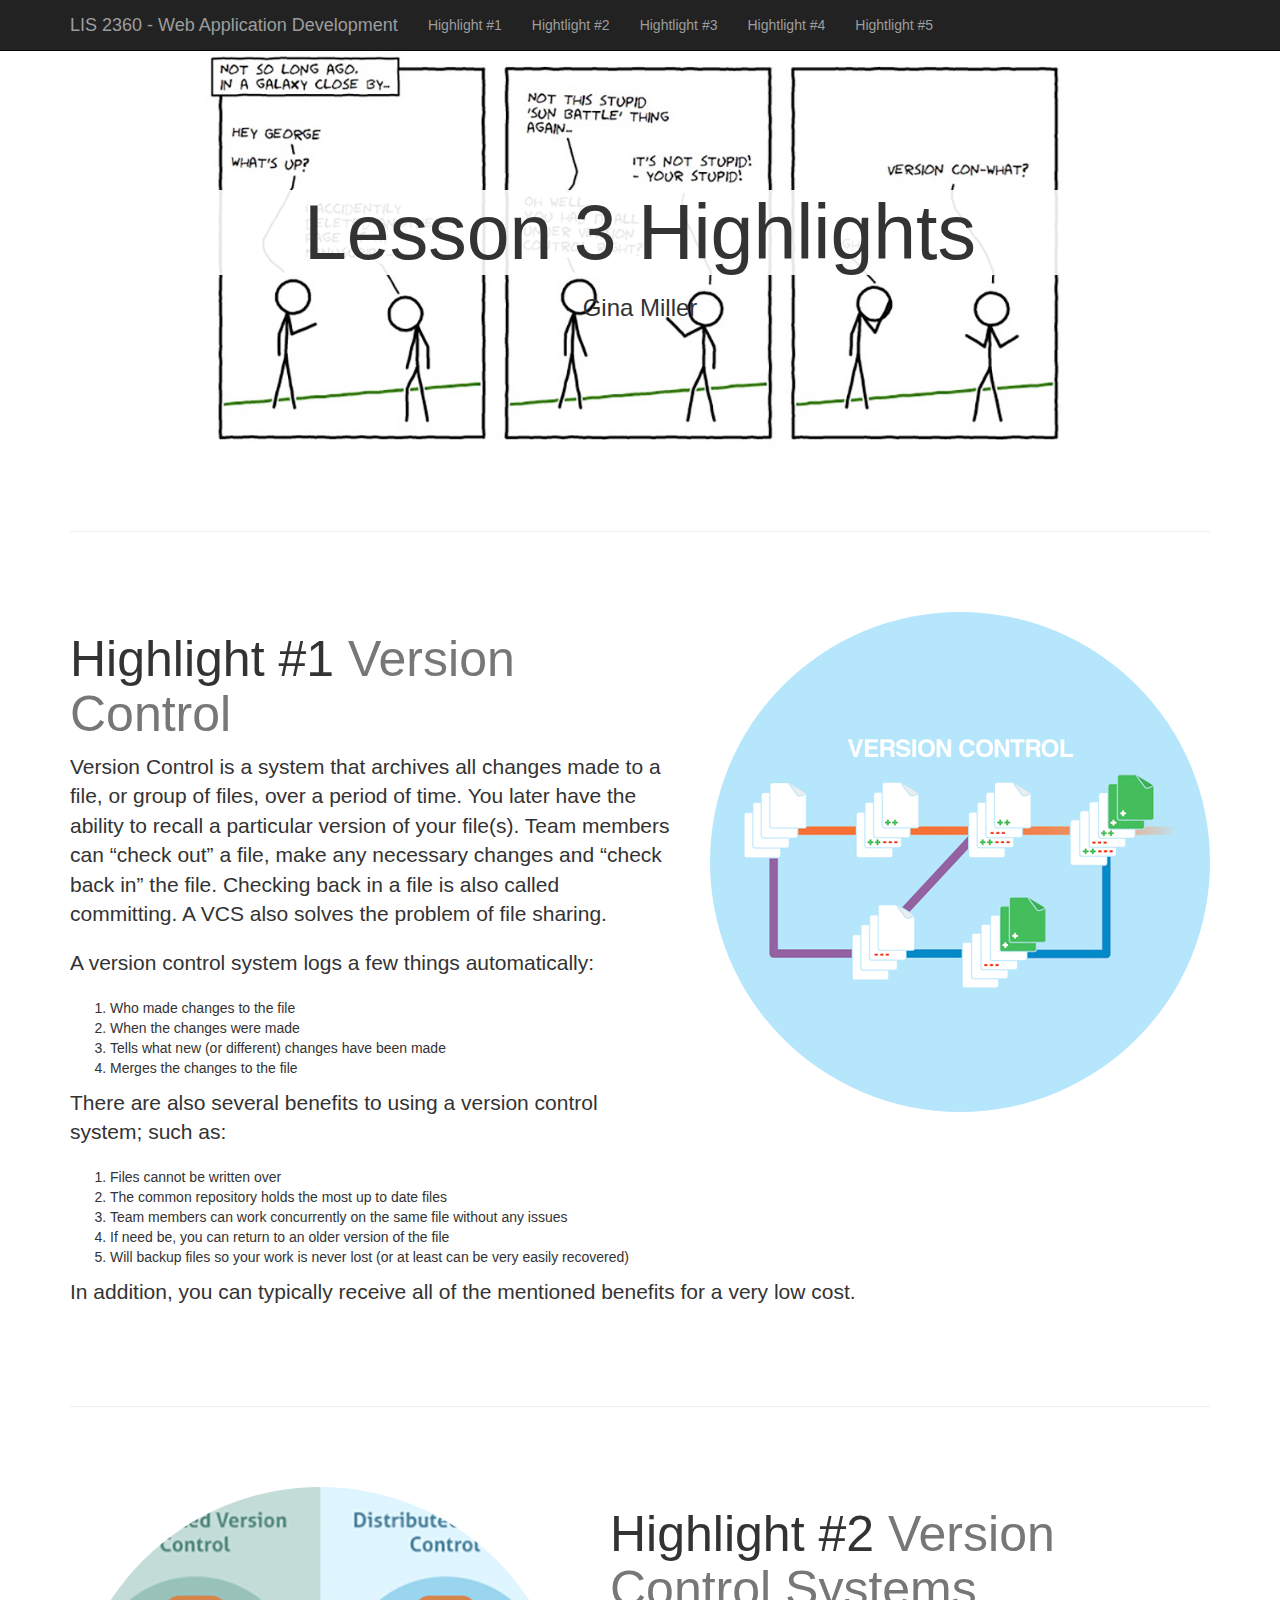
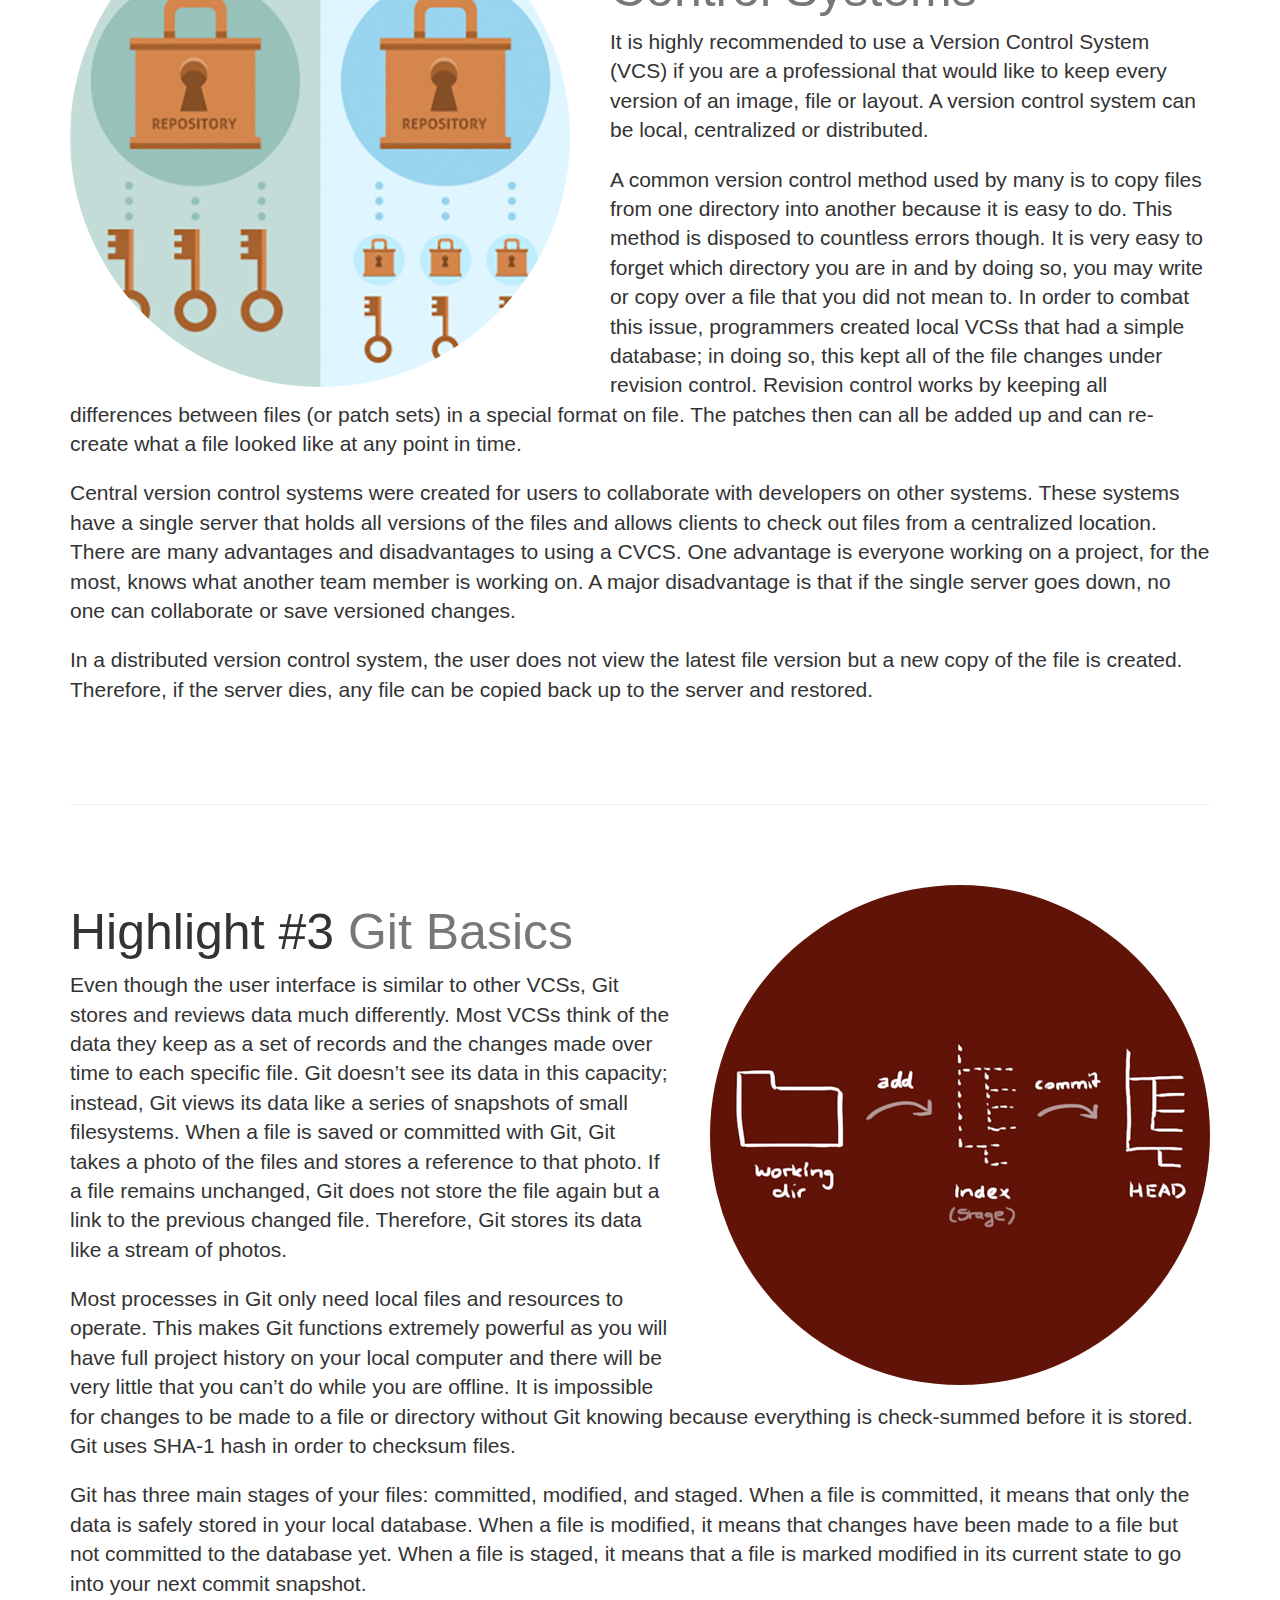
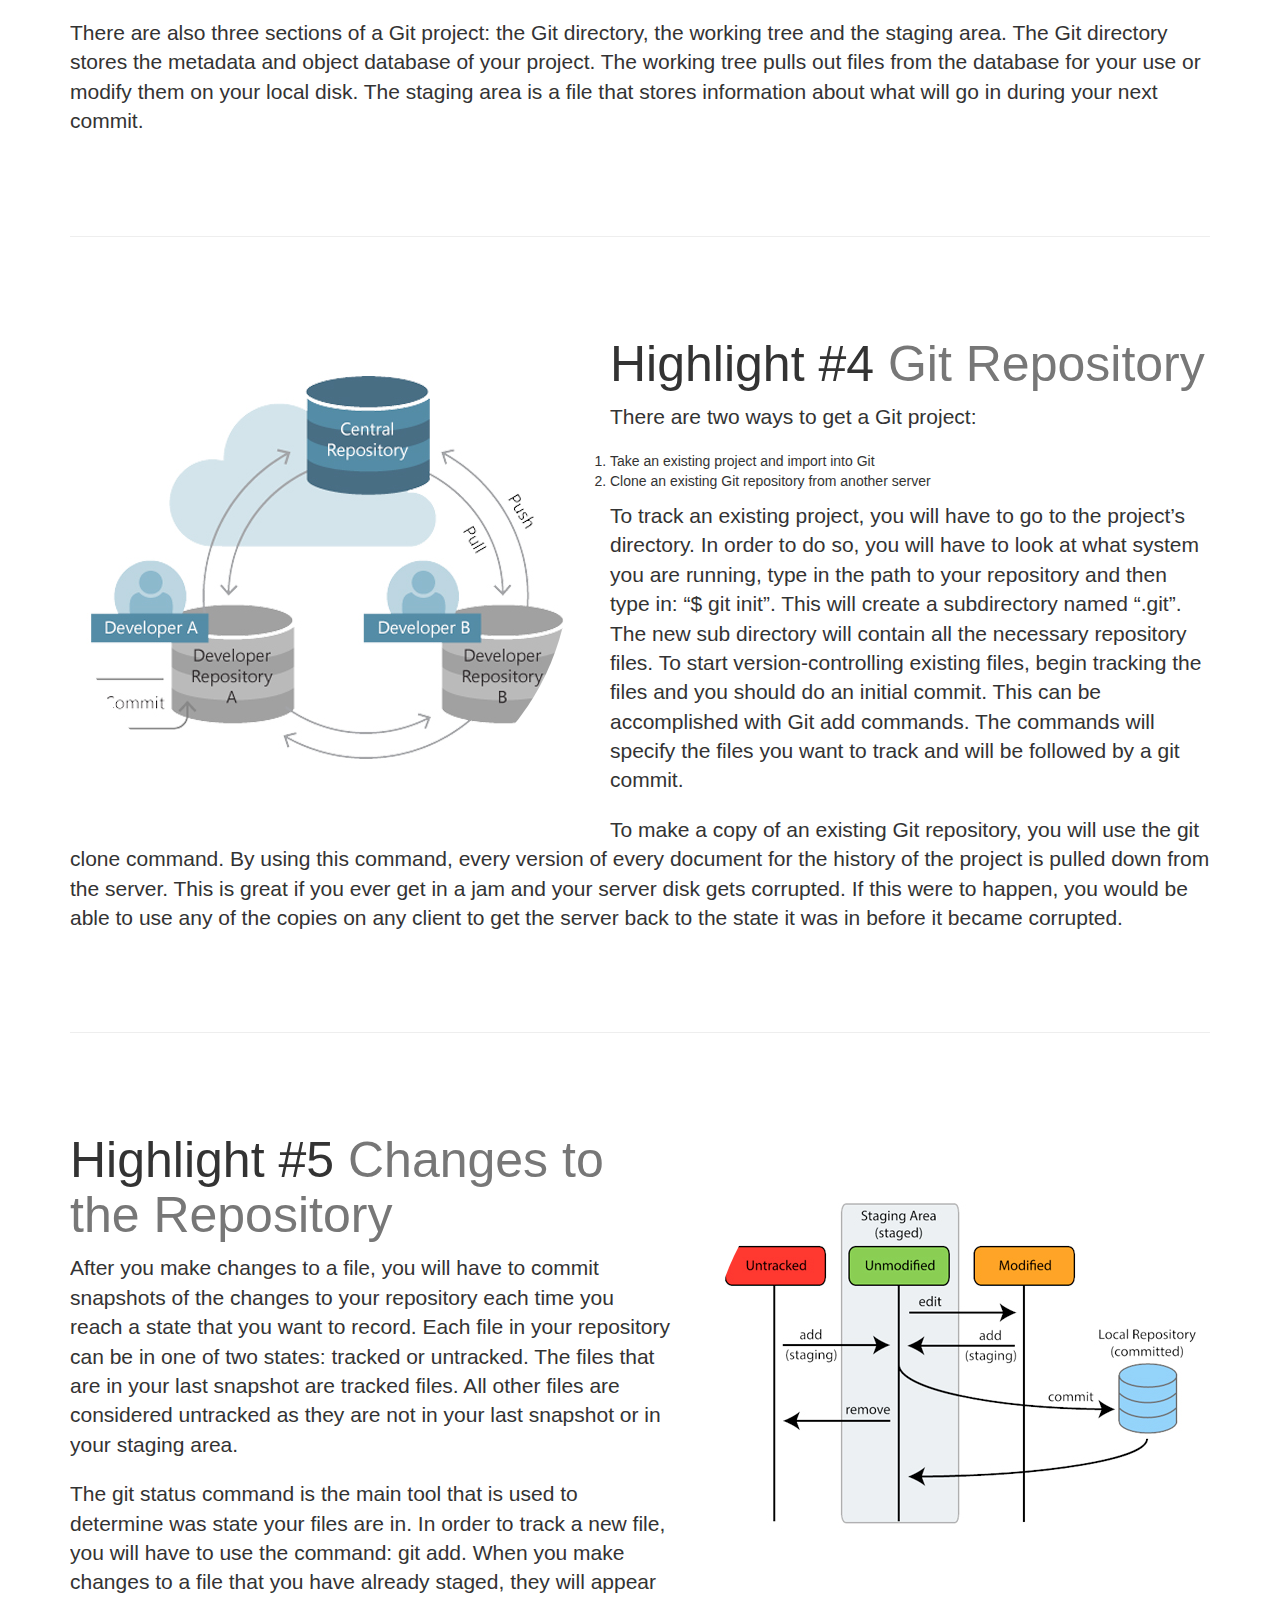
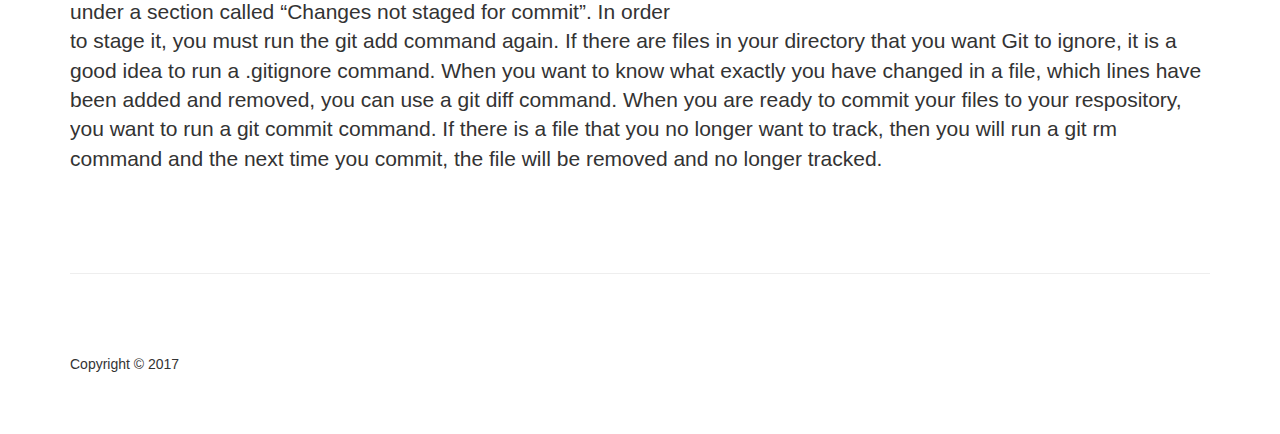
<file: index.html>
<!DOCTYPE html>
<html lang="en">

<head>

    <meta charset="utf-8">
    <meta http-equiv="X-UA-Compatible" content="IE=edge">
    <meta name="viewport" content="width=device-width, initial-scale=1">
    <meta name="description" content="">
    <meta name="author" content="">

    <title>Gina Miller</title>

    <!-- Bootstrap Core CSS -->
    <link href="css/bootstrap.min.css" rel="stylesheet">

    <!-- Custom CSS -->
    <link href="css/one-page-wonder.css" rel="stylesheet">


</head>

<body>

    <!-- Navigation -->
    <nav class="navbar navbar-inverse navbar-fixed-top" role="navigation">
        <div class="container">
            <!-- Brand and toggle get grouped for better mobile display -->
            <div class="navbar-header">
                <button type="button" class="navbar-toggle" data-toggle="collapse" data-target="#bs-example-navbar-collapse-1">
                    <span class="sr-only">Toggle navigation</span>
                    <span class="icon-bar"></span>
                    <span class="icon-bar"></span>
                    <span class="icon-bar"></span>
                </button>
                <a class="navbar-brand" href="#">LIS 2360 - Web Application Development</a>
            </div>
            <!-- Collect the nav links, forms, and other content for toggling -->
            <div class="collapse navbar-collapse" id="bs-example-navbar-collapse-1">
                <ul class="nav navbar-nav">
                    <li>
                        <a href="#topic1">Highlight #1</a>
                    </li>
                    <li>
                        <a href="#topic2">Hightlight #2</a>
                    </li>
                    <li>
                        <a href="#topic3">Hightlight #3</a>
                    </li>
                    <li>
                        <a href="#topic4">Hightlight #4</a>
                    </li>
                    <li>
                        <a href="#topic5">Hightlight #5</a>
                    </li>
                </ul>
            </div>
            <!-- /.navbar-collapse -->
        </div>
        <!-- /.container -->
    </nav>

    <!-- Full Width Image Header -->
    <header class="header-image">
        <div class="headline">
            <div class="container">
                <h2>Lesson 3 Highlights</h2>
                <h3>Gina Miller</h3>
            </div>
        </div>
    </header>

    <!-- Page Content -->
    <div class="container">

        <hr class="featurette-divider">

        <!-- First Featurette -->
        <div class="featurette" id="topic1">
            <img class="featurette-image img-circle img-responsive pull-right" src="img/vc.jpg">
            <h2 class="featurette-heading">Highlight #1
                <span class="text-muted">Version Control</span>
            </h2>
            <p class="lead">Version Control is a system that archives all changes made to a file, or group of files, over a period of time. You later have the ability to recall a particular version of your file(s). Team members can “check out” a file, make any necessary changes and “check back in” the file. Checking back in a file is also called committing. A VCS also solves the problem of file sharing.
            </p>

            <p class="lead">A version control system logs a few things automatically:
                <ol>
                    <li>Who made changes to the file</li>
                    <li>When the changes were made</li>
                    <li>Tells what new (or different) changes have been made</li>
                    <li>Merges the changes to the file</li>
                </ol>
            </p>
            <p class="lead">There are also several benefits to using a version control system; such as:
                <ol>
                    <li>Files cannot be written over</li>
                    <li>The common repository holds the most up to date files</li>
                    <li>Team members can work concurrently on the same file without any issues</li>
                    <li>If need be, you can return to an older version of the file</li>
                    <li>Will backup files so your work is never lost (or at least can be very easily recovered)</li>
                </ol>
            </p>
            <p class="lead">In addition, you can typically receive all of the mentioned benefits for a very low cost.</p>
        </div>

        <hr class="featurette-divider">

        <!-- Second Featurette -->
        <div class="featurette" id="topic2">
            <img class="featurette-image img-circle img-responsive pull-left" src="img/vcs.jpg">
            <h2 class="featurette-heading">Highlight #2
                <span class="text-muted">Version Control Systems</span>
            </h2>
            
            <p class="lead">
                It is highly recommended to use a Version Control System (VCS) if you are a professional that would like to keep every version of an image, file or layout. A version control system can be local, centralized or distributed.
            </p>
            <p class="lead">
                A common version control method used by many is to copy files from one directory into another because it is easy to do. This method is disposed to countless errors though. It is very easy to forget which directory you are in and by doing so, you may write or copy over a file that you did not mean to. In order to combat this issue, programmers created local VCSs that had a simple database; in doing so, this kept all of the file changes under revision control. Revision control works by keeping all differences between files (or patch sets) in a special format on file. The patches then can all be added up and can re-create what a file looked like at any point in time.
            </p>
            <p class="lead">
                Central version control systems were created for users to collaborate with developers on other systems. These systems have a single server that holds all versions of the files and allows clients to check out files from a centralized location. There are many advantages and disadvantages to using a CVCS. One advantage is everyone working on a project, for the most, knows what another team member is working on. A major disadvantage is that if the single server goes down, no one can collaborate or save versioned changes.
            </p>
            <p class="lead">
                In a distributed version control system, the user does not view the latest file version but a new copy of the file is created. Therefore, if the server dies, any file can be copied back up to the server and restored.
            </p>
        </div>

        <hr class="featurette-divider">

        <!-- Third Featurette -->
        <div class="featurette" id="topic3">
            <img class="featurette-image img-circle img-responsive pull-right" src="img/git-basics.jpg">
            <h2 class="featurette-heading">Highlight #3
                <span class="text-muted">Git Basics</span>
            </h2>
            <p class="lead">
                Even though the user interface is similar to other VCSs, Git stores and reviews data much differently. Most VCSs think of the data they keep as a set of records and the changes made over time to each specific file. Git doesn’t see its data in this capacity; instead, Git views its data like a series of snapshots of small filesystems. When a file is saved or committed with Git, Git takes a photo of the files and stores a reference to that photo. If a file remains unchanged, Git does not store the file again but a link to the previous changed file. Therefore, Git stores its data like a stream of photos.
            </p>
            <p class="lead">
                Most processes in Git only need local files and resources to operate. This makes Git functions extremely powerful as you will have full project history on your local computer and there will be very little that you can’t do while you are offline. It is impossible for changes to be made to a file or directory without Git knowing because everything is check-summed before it is stored. Git uses SHA-1 hash in order to checksum files.
            </p>
            <p class="lead">
                Git has three main stages of your files: committed, modified, and staged. When a file is committed, it means that only the data is safely stored in your local database. When a file is modified, it means that changes have been made to a file but not committed to the database yet. When a file is staged, it means that a file is marked modified in its current state to go into your next commit snapshot.
            </p>
            <p class="lead">
                There are also three sections of a Git project: the Git directory, the working tree and the staging area. The Git directory stores the metadata and object database of your project. The working tree pulls out files from the database for your use or modify them on your local disk. The staging area is a file that stores information about what will go in during your next commit.
            </p>
        </div>
        
        <hr class="featurette-divider">
        
       <!-- Fourth Featurette -->
        <div class="featurette" id="topic4">
            <img class="featurette-image img-circle img-responsive pull-left" src="img/git-repository.jpg">
            <h2 class="featurette-heading">Highlight #4
                <span class="text-muted">Git Repository</span>
            </h2>
            <p class="lead">
                There are two ways to get a Git project:
                <ol>
                    <li>Take an existing project and import into Git</li>
                    <li>Clone an existing Git repository from another server</li>
                </ol>
            </p>
            <p class="lead">
                To track an existing project, you will have to go to the project’s directory. In order to do so, you will have to look at what system you are running, type in the path to your repository and then type in: “$ git init”. This will create a subdirectory named “.git”. The new sub directory will contain all the necessary repository files. To start version-controlling existing files, begin tracking the files and you should do an initial commit. This can be accomplished with Git add commands. The commands will specify the files you want to track and will be followed by a git commit.
            </p>
            <p class="lead">
                To make a copy of an existing Git repository, you will use the git clone command. By using this command, every version of every document for the history of the project is pulled down from the server. This is great if you ever get in a jam and your server disk gets corrupted. If this were to happen, you would be able to use any of the copies on any client to get the server back to the state it was in before it became corrupted.
            </p>
        </div>

        <hr class="featurette-divider">

        <!-- Fifth Featurette -->
        <div class="featurette" id="topic5">
            <img class="featurette-image img-circle img-responsive pull-right" src="img/repository-changes.jpg">
            <h2 class="featurette-heading">Highlight #5
                <span class="text-muted">Changes to the Repository</span>
            </h2>
            <p class="lead">
                After you make changes to a file, you will have to commit snapshots of the changes to your repository each time you reach a state that you want to record. Each file in your repository can be in one of two states: tracked or untracked. The files that are in your last snapshot are tracked files. All other files are considered untracked as they are not in your last snapshot or in your staging area.
            </p>
            <p class="lead">
                The git status command is the main tool that is used to determine was state your files are in. In order to track a new file, you will have to use the command: git add. When you make changes to a file that you have already staged, they will appear under a section called “Changes not staged for commit”. In order to stage it, you must run the git add command again. If there are files in your directory that you want Git to ignore, it is a good idea to run a .gitignore command. When you want to know what exactly you have changed in a file, which lines have been added and removed, you can use a git diff command. When you are ready to commit your files to your respository, you want to run a git commit command. If there is a file that you no longer want to track, then you will run a git rm command and the next time you commit, the file will be removed and no longer tracked.
            </p>
        </div>

        <hr class="featurette-divider">

        <!-- Footer -->
        <footer>
            <div class="row">
                <div class="col-lg-12">
                    <p>Copyright &copy; 2017</p>
                </div>
            </div>
        </footer>

    </div>
    <!-- /.container -->

    <!-- jQuery -->
    <script src="js/jquery.js"></script>

    <!-- Bootstrap Core JavaScript -->
    <script src="js/bootstrap.min.js"></script>

</body>

</html>
</file>
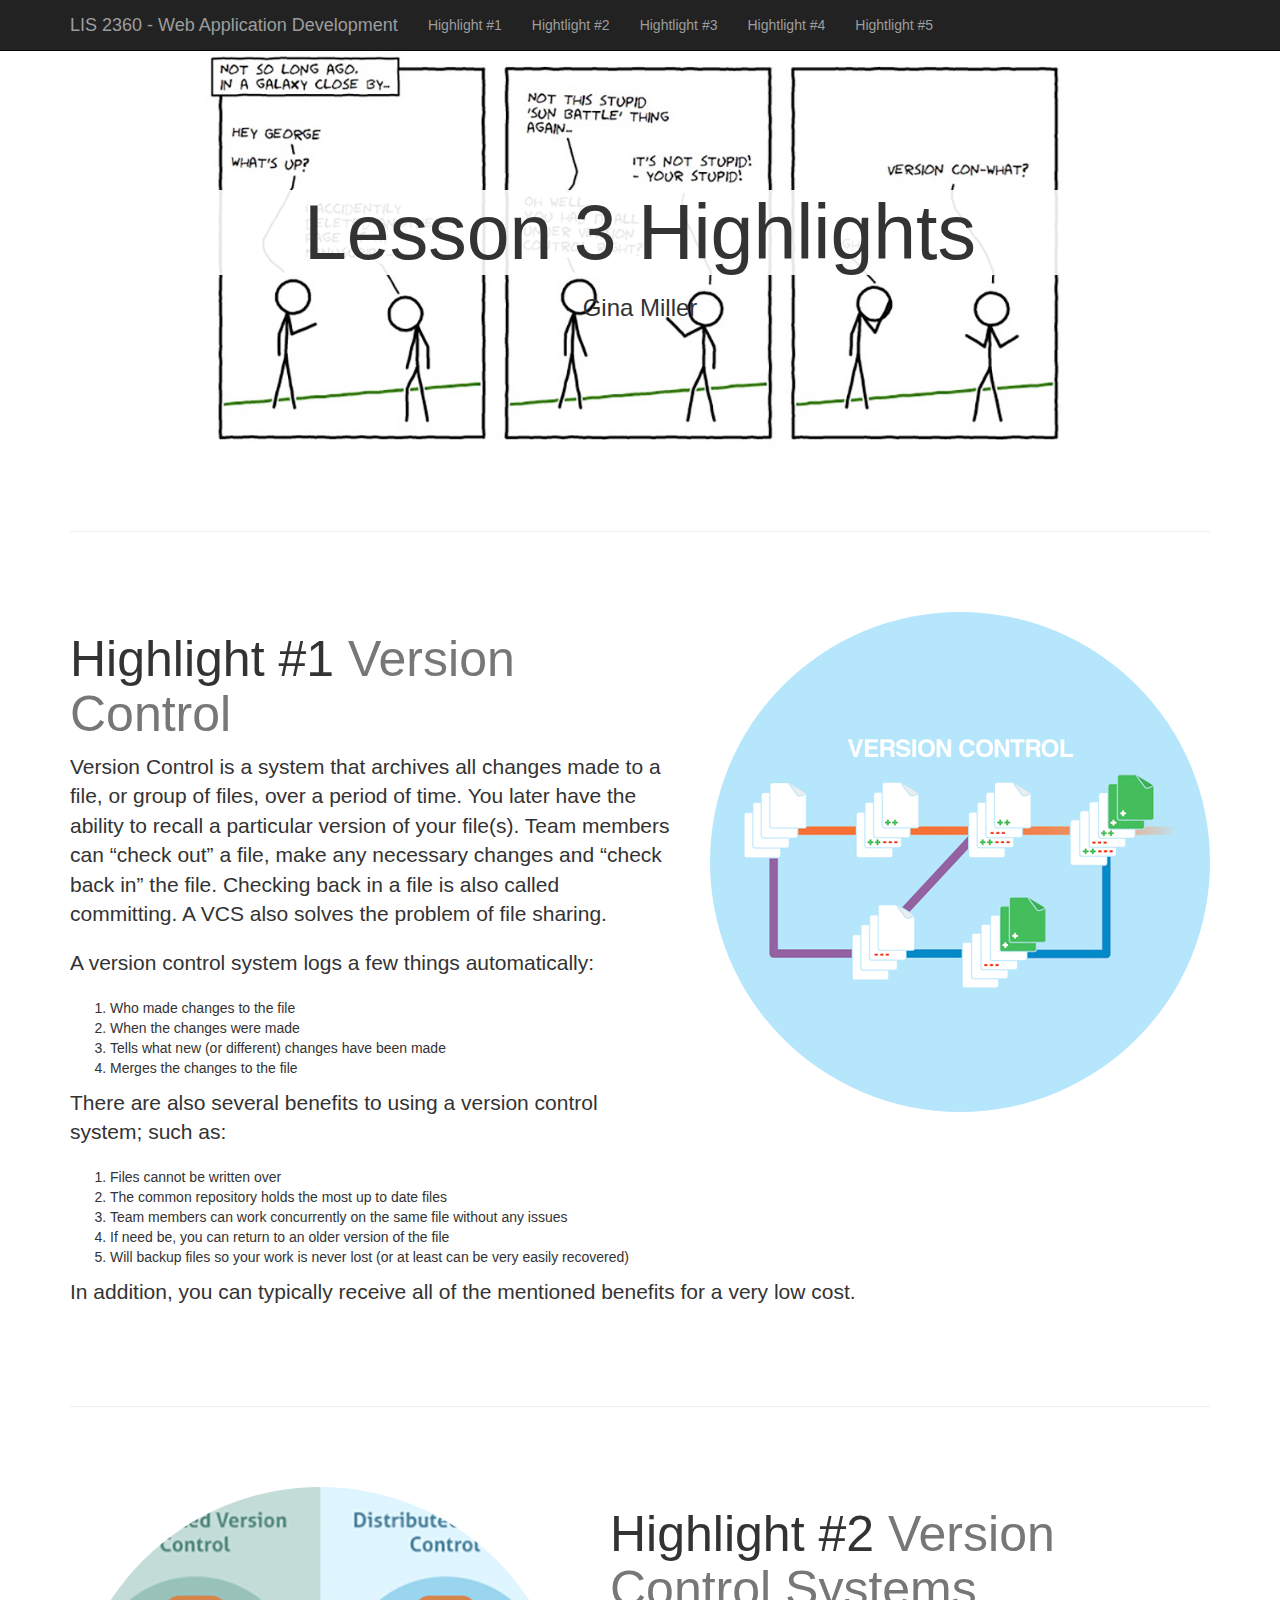
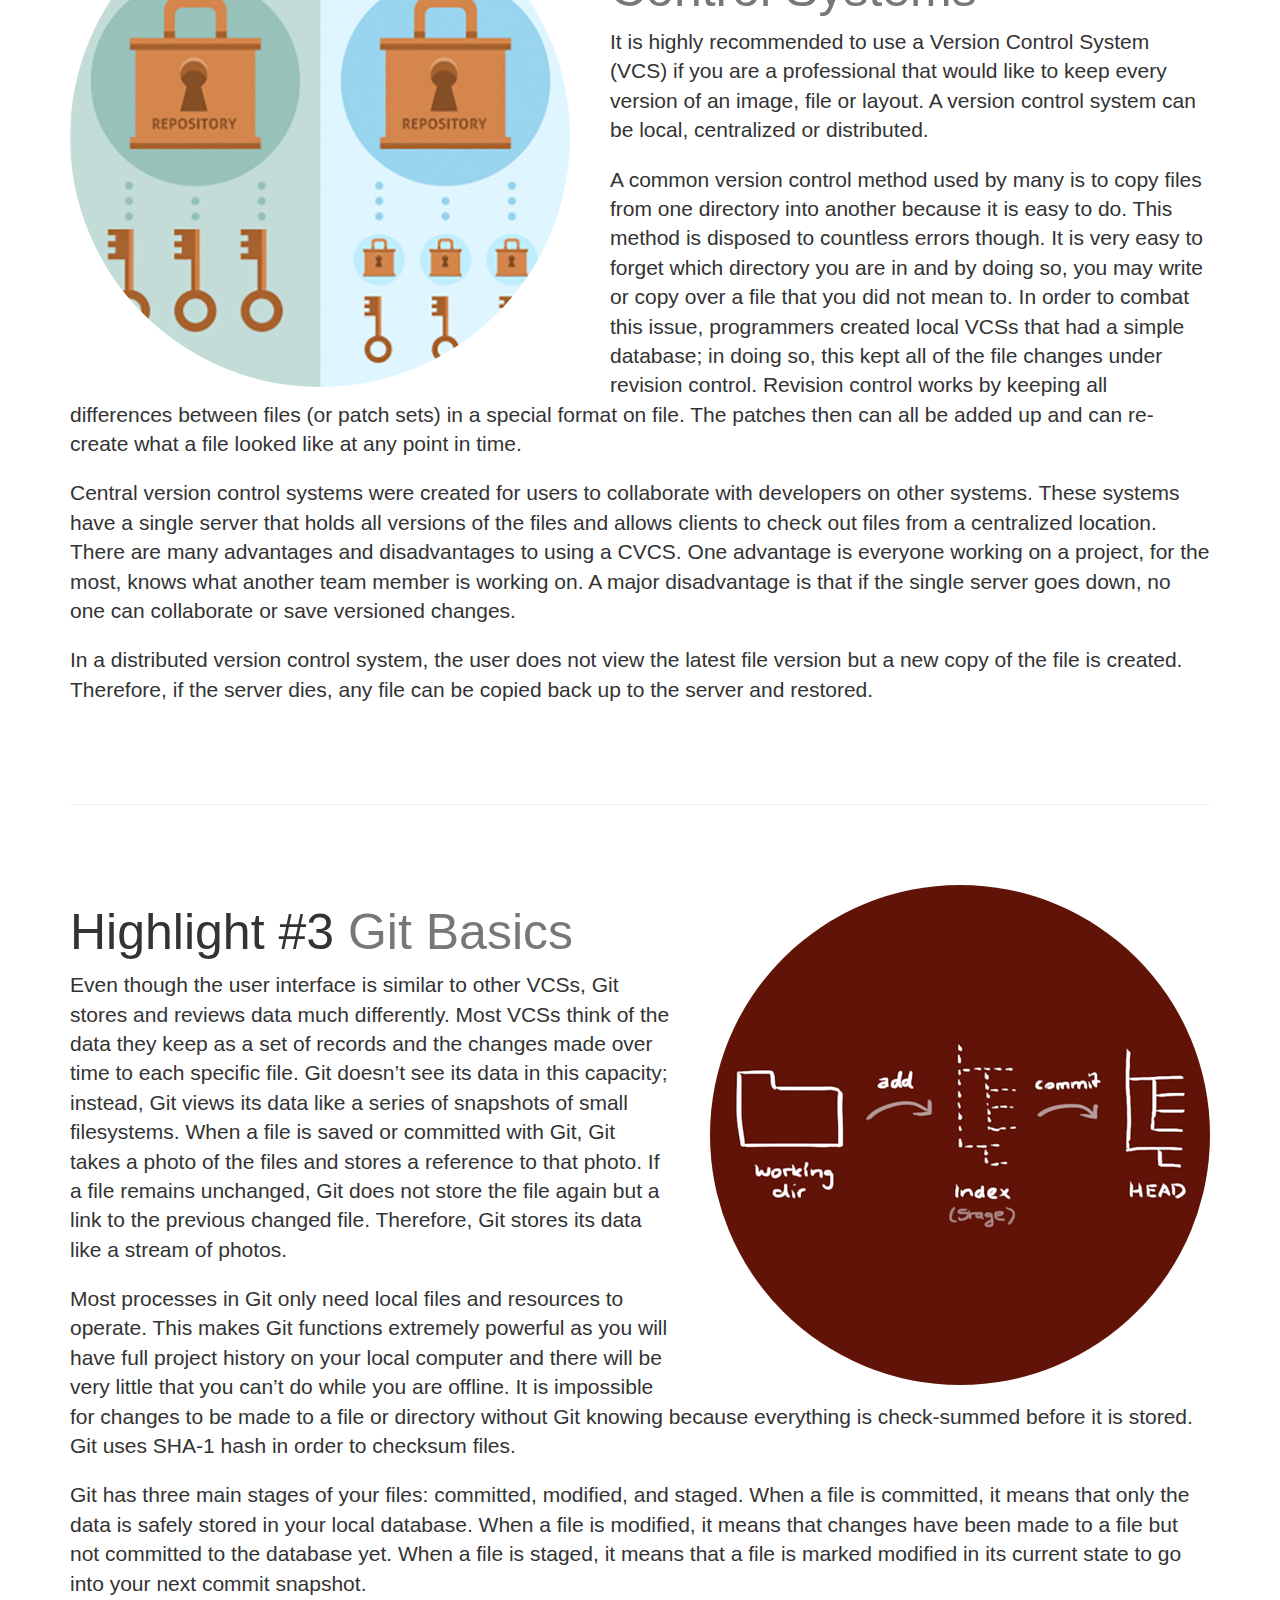
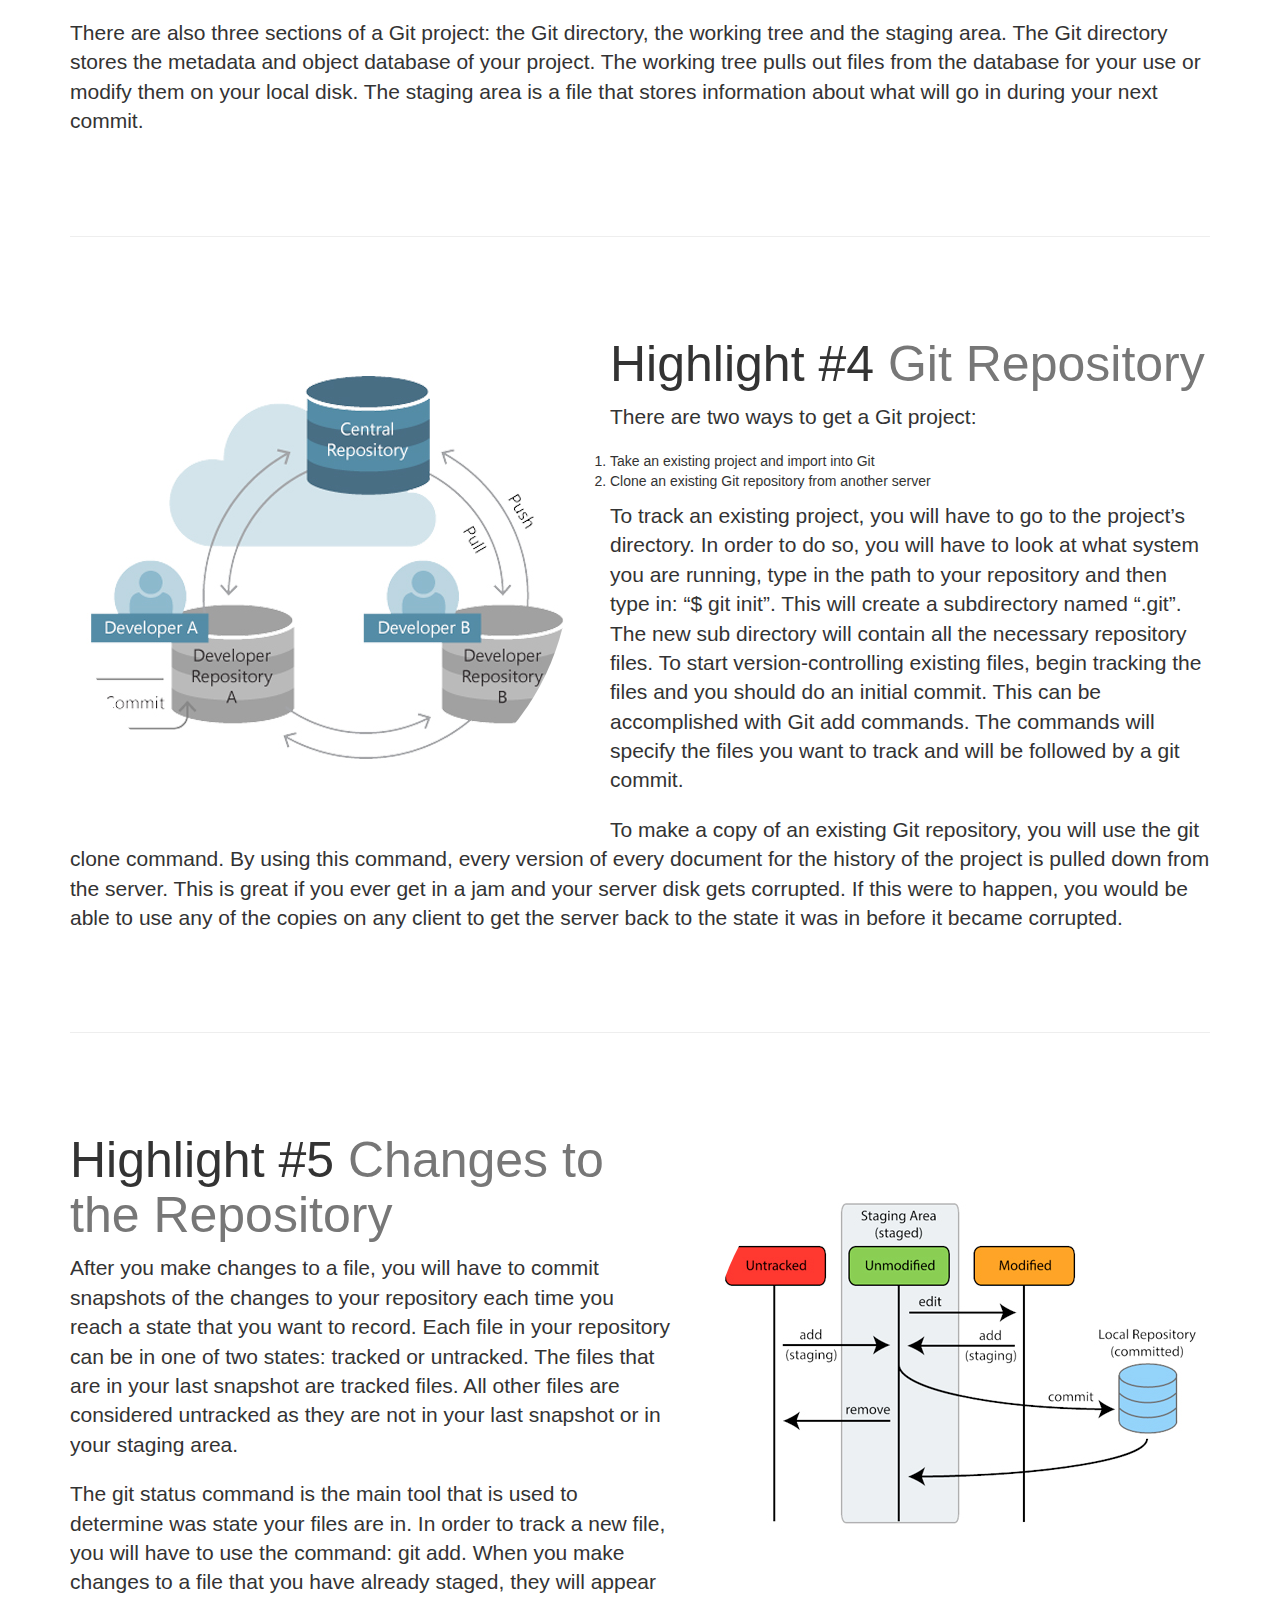
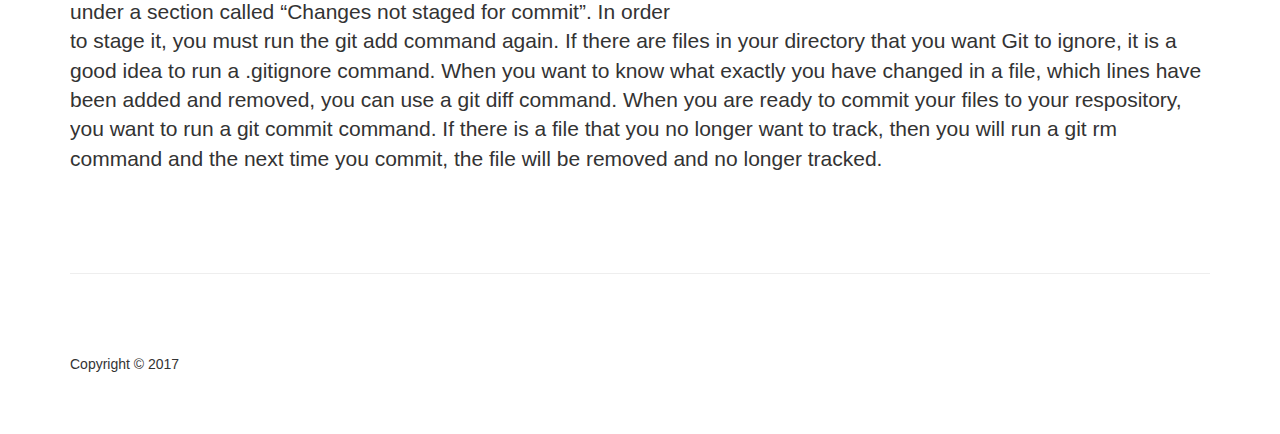
<file: Lesson3_Highlights/index.html>
<!DOCTYPE html>
<html lang="en">

<head>

    <meta charset="utf-8">
    <meta http-equiv="X-UA-Compatible" content="IE=edge">
    <meta name="viewport" content="width=device-width, initial-scale=1">
    <meta name="description" content="">
    <meta name="author" content="">

    <title>Gina Miller</title>

    <!-- Bootstrap Core CSS -->
    <link href="css/bootstrap.min.css" rel="stylesheet">

    <!-- Custom CSS -->
    <link href="css/one-page-wonder.css" rel="stylesheet">


</head>

<body>

    <!-- Navigation -->
    <nav class="navbar navbar-inverse navbar-fixed-top" role="navigation">
        <div class="container">
            <!-- Brand and toggle get grouped for better mobile display -->
            <div class="navbar-header">
                <button type="button" class="navbar-toggle" data-toggle="collapse" data-target="#bs-example-navbar-collapse-1">
                    <span class="sr-only">Toggle navigation</span>
                    <span class="icon-bar"></span>
                    <span class="icon-bar"></span>
                    <span class="icon-bar"></span>
                </button>
                <a class="navbar-brand" href="#">LIS 2360 - Web Application Development</a>
            </div>
            <!-- Collect the nav links, forms, and other content for toggling -->
            <div class="collapse navbar-collapse" id="bs-example-navbar-collapse-1">
                <ul class="nav navbar-nav">
                    <li>
                        <a href="#topic1">Highlight #1</a>
                    </li>
                    <li>
                        <a href="#topic2">Hightlight #2</a>
                    </li>
                    <li>
                        <a href="#topic3">Hightlight #3</a>
                    </li>
                    <li>
                        <a href="#topic4">Hightlight #4</a>
                    </li>
                    <li>
                        <a href="#topic5">Hightlight #5</a>
                    </li>
                </ul>
            </div>
            <!-- /.navbar-collapse -->
        </div>
        <!-- /.container -->
    </nav>

    <!-- Full Width Image Header -->
    <header class="header-image">
        <div class="headline">
            <div class="container">
                <h2>Lesson 3 Highlights</h2>
                <h3>Gina Miller</h3>
            </div>
        </div>
    </header>

    <!-- Page Content -->
    <div class="container">

        <hr class="featurette-divider">

        <!-- First Featurette -->
        <div class="featurette" id="topic1">
            <img class="featurette-image img-circle img-responsive pull-right" src="_img/vc.jpg">
            <h2 class="featurette-heading">Highlight #1
                <span class="text-muted">Version Control</span>
            </h2>
            <p class="lead">Version Control is a system that archives all changes made to a file, or group of files, over a period of time. You later have the ability to recall a particular version of your file(s). Team members can “check out” a file, make any necessary changes and “check back in” the file. Checking back in a file is also called committing. A VCS also solves the problem of file sharing.
            </p>

            <p class="lead">A version control system logs a few things automatically:
                <ol>
                    <li>Who made changes to the file</li>
                    <li>When the changes were made</li>
                    <li>Tells what new (or different) changes have been made</li>
                    <li>Merges the changes to the file</li>
                </ol>
            </p>
            <p class="lead">There are also several benefits to using a version control system; such as:
                <ol>
                    <li>Files cannot be written over</li>
                    <li>The common repository holds the most up to date files</li>
                    <li>Team members can work concurrently on the same file without any issues</li>
                    <li>If need be, you can return to an older version of the file</li>
                    <li>Will backup files so your work is never lost (or at least can be very easily recovered)</li>
                </ol>
            </p>
            <p class="lead">In addition, you can typically receive all of the mentioned benefits for a very low cost.</p>
        </div>

        <hr class="featurette-divider">

        <!-- Second Featurette -->
        <div class="featurette" id="topic2">
            <img class="featurette-image img-circle img-responsive pull-left" src="_img/vcs.jpg">
            <h2 class="featurette-heading">Highlight #2
                <span class="text-muted">Version Control Systems</span>
            </h2>
            
            <p class="lead">
                It is highly recommended to use a Version Control System (VCS) if you are a professional that would like to keep every version of an image, file or layout. A version control system can be local, centralized or distributed.
            </p>
            <p class="lead">
                A common version control method used by many is to copy files from one directory into another because it is easy to do. This method is disposed to countless errors though. It is very easy to forget which directory you are in and by doing so, you may write or copy over a file that you did not mean to. In order to combat this issue, programmers created local VCSs that had a simple database; in doing so, this kept all of the file changes under revision control. Revision control works by keeping all differences between files (or patch sets) in a special format on file. The patches then can all be added up and can re-create what a file looked like at any point in time.
            </p>
            <p class="lead">
                Central version control systems were created for users to collaborate with developers on other systems. These systems have a single server that holds all versions of the files and allows clients to check out files from a centralized location. There are many advantages and disadvantages to using a CVCS. One advantage is everyone working on a project, for the most, knows what another team member is working on. A major disadvantage is that if the single server goes down, no one can collaborate or save versioned changes.
            </p>
            <p class="lead">
                In a distributed version control system, the user does not view the latest file version but a new copy of the file is created. Therefore, if the server dies, any file can be copied back up to the server and restored.
            </p>
        </div>

        <hr class="featurette-divider">

        <!-- Third Featurette -->
        <div class="featurette" id="topic3">
            <img class="featurette-image img-circle img-responsive pull-right" src="_img/git-basics.jpg">
            <h2 class="featurette-heading">Highlight #3
                <span class="text-muted">Git Basics</span>
            </h2>
            <p class="lead">
                Even though the user interface is similar to other VCSs, Git stores and reviews data much differently. Most VCSs think of the data they keep as a set of records and the changes made over time to each specific file. Git doesn’t see its data in this capacity; instead, Git views its data like a series of snapshots of small filesystems. When a file is saved or committed with Git, Git takes a photo of the files and stores a reference to that photo. If a file remains unchanged, Git does not store the file again but a link to the previous changed file. Therefore, Git stores its data like a stream of photos.
            </p>
            <p class="lead">
                Most processes in Git only need local files and resources to operate. This makes Git functions extremely powerful as you will have full project history on your local computer and there will be very little that you can’t do while you are offline. It is impossible for changes to be made to a file or directory without Git knowing because everything is check-summed before it is stored. Git uses SHA-1 hash in order to checksum files.
            </p>
            <p class="lead">
                Git has three main stages of your files: committed, modified, and staged. When a file is committed, it means that only the data is safely stored in your local database. When a file is modified, it means that changes have been made to a file but not committed to the database yet. When a file is staged, it means that a file is marked modified in its current state to go into your next commit snapshot.
            </p>
            <p class="lead">
                There are also three sections of a Git project: the Git directory, the working tree and the staging area. The Git directory stores the metadata and object database of your project. The working tree pulls out files from the database for your use or modify them on your local disk. The staging area is a file that stores information about what will go in during your next commit.
            </p>
        </div>
        
        <hr class="featurette-divider">
        
       <!-- Fourth Featurette -->
        <div class="featurette" id="topic4">
            <img class="featurette-image img-circle img-responsive pull-left" src="_img/git-repository.jpg">
            <h2 class="featurette-heading">Highlight #4
                <span class="text-muted">Git Repository</span>
            </h2>
            <p class="lead">
                There are two ways to get a Git project:
                <ol>
                    <li>Take an existing project and import into Git</li>
                    <li>Clone an existing Git repository from another server</li>
                </ol>
            </p>
            <p class="lead">
                To track an existing project, you will have to go to the project’s directory. In order to do so, you will have to look at what system you are running, type in the path to your repository and then type in: “$ git init”. This will create a subdirectory named “.git”. The new sub directory will contain all the necessary repository files. To start version-controlling existing files, begin tracking the files and you should do an initial commit. This can be accomplished with Git add commands. The commands will specify the files you want to track and will be followed by a git commit.
            </p>
            <p class="lead">
                To make a copy of an existing Git repository, you will use the git clone command. By using this command, every version of every document for the history of the project is pulled down from the server. This is great if you ever get in a jam and your server disk gets corrupted. If this were to happen, you would be able to use any of the copies on any client to get the server back to the state it was in before it became corrupted.
            </p>
        </div>

        <hr class="featurette-divider">

        <!-- Fifth Featurette -->
        <div class="featurette" id="topic5">
            <img class="featurette-image img-circle img-responsive pull-right" src="_img/repository-changes.jpg">
            <h2 class="featurette-heading">Highlight #5
                <span class="text-muted">Changes to the Repository</span>
            </h2>
            <p class="lead">
                After you make changes to a file, you will have to commit snapshots of the changes to your repository each time you reach a state that you want to record. Each file in your repository can be in one of two states: tracked or untracked. The files that are in your last snapshot are tracked files. All other files are considered untracked as they are not in your last snapshot or in your staging area.
            </p>
            <p class="lead">
                The git status command is the main tool that is used to determine was state your files are in. In order to track a new file, you will have to use the command: git add. When you make changes to a file that you have already staged, they will appear under a section called “Changes not staged for commit”. In order to stage it, you must run the git add command again. If there are files in your directory that you want Git to ignore, it is a good idea to run a .gitignore command. When you want to know what exactly you have changed in a file, which lines have been added and removed, you can use a git diff command. When you are ready to commit your files to your respository, you want to run a git commit command. If there is a file that you no longer want to track, then you will run a git rm command and the next time you commit, the file will be removed and no longer tracked.
            </p>
        </div>

        <hr class="featurette-divider">

        <!-- Footer -->
        <footer>
            <div class="row">
                <div class="col-lg-12">
                    <p>Copyright &copy; 2017</p>
                </div>
            </div>
        </footer>

    </div>
    <!-- /.container -->

    <!-- jQuery -->
    <script src="js/jquery.js"></script>

    <!-- Bootstrap Core JavaScript -->
    <script src="js/bootstrap.min.js"></script>

</body>

</html>
</file>
<file: css/one-page-wonder.css>
/*!
 * Start Bootstrap - One Page Wonder HTML Template (http://startbootstrap.com)
 * Code licensed under the Apache License v2.0.
 * For details, see http://www.apache.org/licenses/LICENSE-2.0.
 */

body {
    margin-top: 50px; /* Required padding for .navbar-fixed-top. Remove if using .navbar-static-top. Change if height of navigation changes. */
}

.header-image {
    display: block;
    width: 100%;
    text-align: center;
    background: url('../img/banner.jpg') no-repeat center center scroll;
    -webkit-background-size: cover;
    -moz-background-size: cover;
    background-size: cover;
    -o-background-size: cover;
}

.headline {
    padding: 120px 0;
}

.headline h1 {
    font-size: 130px;
    background: #fff;
    background: rgba(255,255,255,0.9);
}

.headline h2 {
    font-size: 77px;
    background: #fff;
    background: rgba(255,255,255,0.9);
}

.featurette-divider {
    margin: 80px 0;
}

.featurette {
    overflow: hidden;
}

.featurette-image.pull-left {
    margin-right: 40px;
}

.featurette-image.pull-right {
    margin-left: 40px;
}

.featurette-heading {
    font-size: 50px;
}

footer {
    margin: 50px 0;
}

@media(max-width:1200px) {
    .headline h1 {
        font-size: 140px;
    }

    .headline h2 {
        font-size: 63px;
    }

    .featurette-divider {
        margin: 50px 0;
    }

    .featurette-image.pull-left {
        margin-right: 20px;
    }

    .featurette-image.pull-right {
        margin-left: 20px;
    }

    .featurette-heading {
        font-size: 35px;
    }
}

@media(max-width:991px) {
    .headline h1 {
        font-size: 105px;
    }

    .headline h2 {
        font-size: 50px;
    }

    .featurette-divider {
        margin: 40px 0;
    }

    .featurette-image {
        max-width: 50%;
    }

    .featurette-image.pull-left {
        margin-right: 10px;
    }

    .featurette-image.pull-right {
        margin-left: 10px;
    }

    .featurette-heading {
        font-size: 30px;
    }
}

@media(max-width:768px) {
    .container {
        margin: 0 15px;
    }

    .featurette-divider {
        margin: 40px 0;
    }

    .featurette-heading {
        font-size: 25px;
    }
}

@media(max-width:668px) {
    .headline h1 {
        font-size: 70px;
    }

    .headline h2 {
        font-size: 32px;
    }

    .featurette-divider {
        margin: 30px 0;
    }
}

@media(max-width:640px) {
    .headline {
        padding: 75px 0 25px 0;
    }

    .headline h1 {
        font-size: 60px;
    }

    .headline h2 {
        font-size: 30px;
    }
}

@media(max-width:375px) {
    .featurette-divider {
        margin: 10px 0;
    }

    .featurette-image {
        max-width: 100%;
    }

    .featurette-image.pull-left {
        margin-right: 0;
        margin-bottom: 10px;
    }

    .featurette-image.pull-right {
        margin-bottom: 10px;
        margin-left: 0;
    }
}
</file>
<file: Lesson3_Highlights/css/one-page-wonder.css>
/*!
 * Start Bootstrap - One Page Wonder HTML Template (http://startbootstrap.com)
 * Code licensed under the Apache License v2.0.
 * For details, see http://www.apache.org/licenses/LICENSE-2.0.
 */

body {
    margin-top: 50px; /* Required padding for .navbar-fixed-top. Remove if using .navbar-static-top. Change if height of navigation changes. */
}

.header-image {
    display: block;
    width: 100%;
    text-align: center;
    background: url('../_img/banner.jpg') no-repeat center center scroll;
    -webkit-background-size: cover;
    -moz-background-size: cover;
    background-size: cover;
    -o-background-size: cover;
}

.headline {
    padding: 120px 0;
}

.headline h1 {
    font-size: 130px;
    background: #fff;
    background: rgba(255,255,255,0.9);
}

.headline h2 {
    font-size: 77px;
    background: #fff;
    background: rgba(255,255,255,0.9);
}

.featurette-divider {
    margin: 80px 0;
}

.featurette {
    overflow: hidden;
}

.featurette-image.pull-left {
    margin-right: 40px;
}

.featurette-image.pull-right {
    margin-left: 40px;
}

.featurette-heading {
    font-size: 50px;
}

footer {
    margin: 50px 0;
}

@media(max-width:1200px) {
    .headline h1 {
        font-size: 140px;
    }

    .headline h2 {
        font-size: 63px;
    }

    .featurette-divider {
        margin: 50px 0;
    }

    .featurette-image.pull-left {
        margin-right: 20px;
    }

    .featurette-image.pull-right {
        margin-left: 20px;
    }

    .featurette-heading {
        font-size: 35px;
    }
}

@media(max-width:991px) {
    .headline h1 {
        font-size: 105px;
    }

    .headline h2 {
        font-size: 50px;
    }

    .featurette-divider {
        margin: 40px 0;
    }

    .featurette-image {
        max-width: 50%;
    }

    .featurette-image.pull-left {
        margin-right: 10px;
    }

    .featurette-image.pull-right {
        margin-left: 10px;
    }

    .featurette-heading {
        font-size: 30px;
    }
}

@media(max-width:768px) {
    .container {
        margin: 0 15px;
    }

    .featurette-divider {
        margin: 40px 0;
    }

    .featurette-heading {
        font-size: 25px;
    }
}

@media(max-width:668px) {
    .headline h1 {
        font-size: 70px;
    }

    .headline h2 {
        font-size: 32px;
    }

    .featurette-divider {
        margin: 30px 0;
    }
}

@media(max-width:640px) {
    .headline {
        padding: 75px 0 25px 0;
    }

    .headline h1 {
        font-size: 60px;
    }

    .headline h2 {
        font-size: 30px;
    }
}

@media(max-width:375px) {
    .featurette-divider {
        margin: 10px 0;
    }

    .featurette-image {
        max-width: 100%;
    }

    .featurette-image.pull-left {
        margin-right: 0;
        margin-bottom: 10px;
    }

    .featurette-image.pull-right {
        margin-bottom: 10px;
        margin-left: 0;
    }
}
</file>
